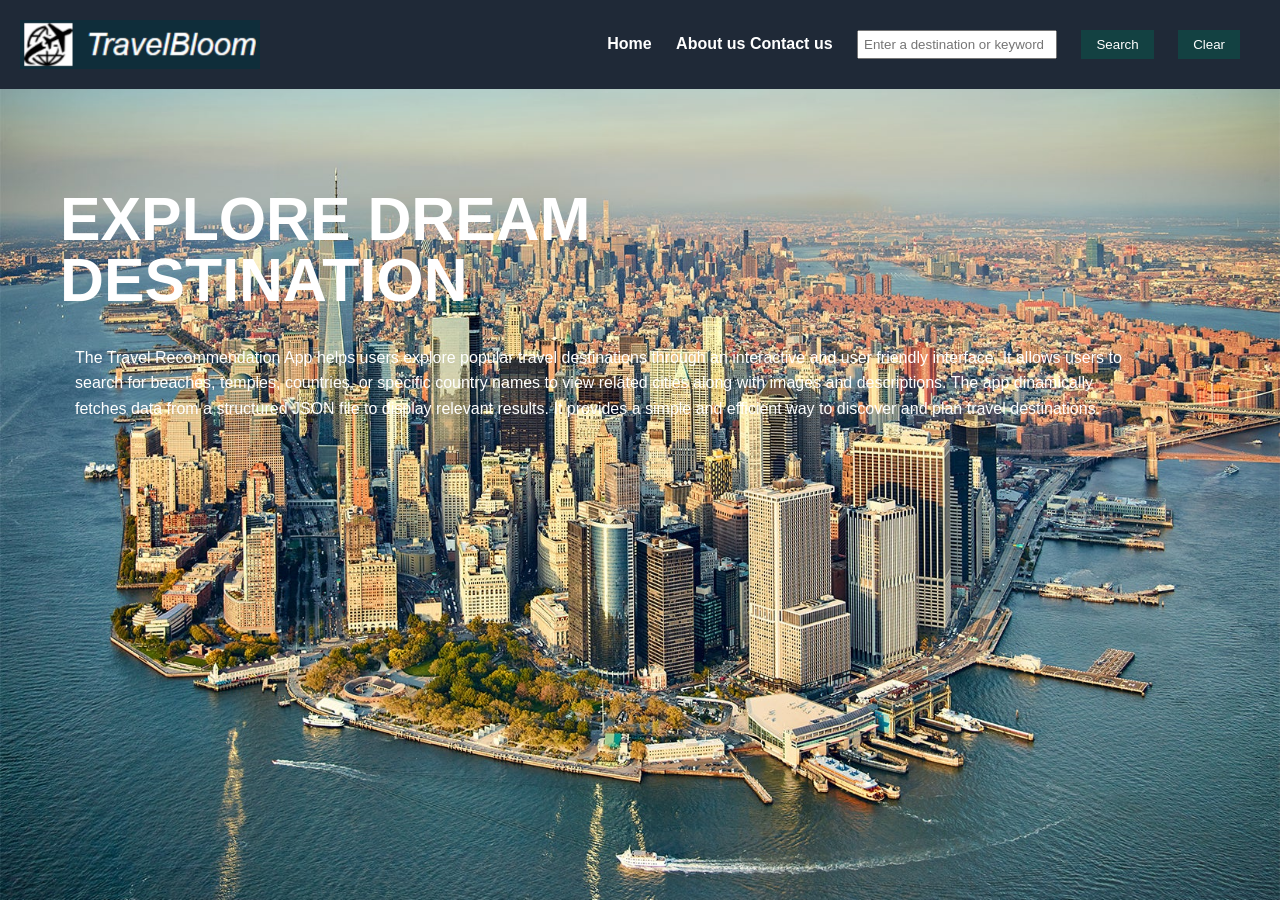
<file: index.html>
<!DOCTYPE html>
<html lang="en">
<head>
  <meta charset="UTF-8">
  <title>TravelBloom</title>
  <link rel="stylesheet" href="./travel_recommendation.css">
</head>
<body>
    <nav>
        <img src="travel_bloom_logo.png" width="240" alt="Travel Bloom Logo"/>
        <ul>
          <li><a href="./index.html" id="home">Home </a></li
          <li><a href="./about_us.html" id="aboutUs">About us</a></li>
          <li><a href="./contact_us.html" id="contactUs">Contact us </a></li>
          <li><input type="text" id="searchInput" placeholder="Enter a destination or keyword">  </li>
          <li><button id='btnSearch'>Search</button></li>
          <li><button id='btnReset'>Clear</button></li>
        </ul>
    </nav>
    <section id="homeIntro" class="home-intro">
    <div class="title">
        <h1>EXPLORE DREAM DESTINATION</h1>
    </div>
    <div class="text">
        The Travel Recommendation App helps users explore popular travel destinations through an interactive
        and user friendly interface. It allows users to search for beaches, temples, countries, or specific
        country names to view related cities along with images and descriptions. The app dinamically fetches
        data from a structured JSON file to display relevant results. It provides a simple and efficient way
        to discover and plan travel destinations.
    </div>
    </section>
    
    <section class="recommendations"></section>
    
    <script src="./travel_recommendation.js"></script>
</body>
</file>
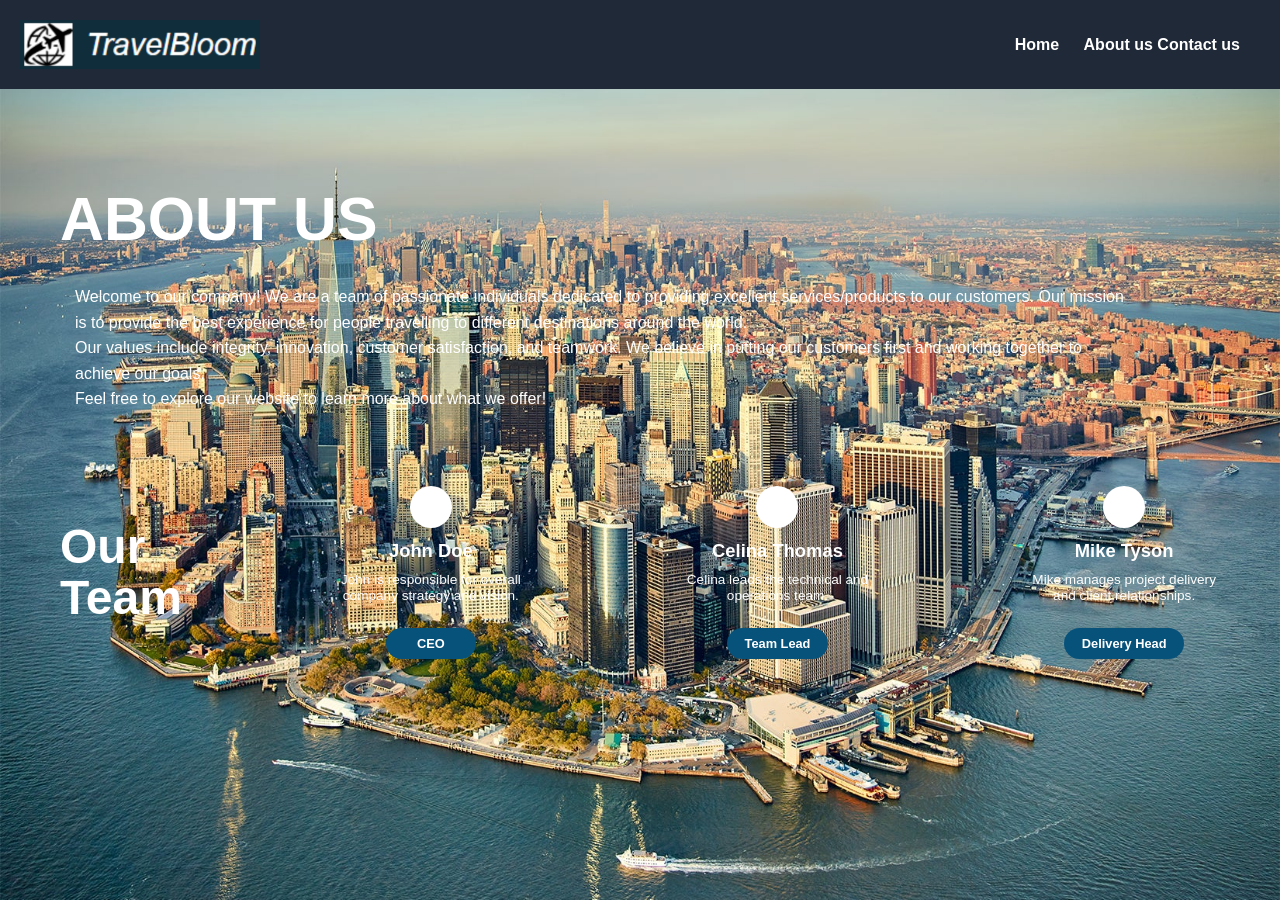
<file: about_us.html>
<!DOCTYPE html>
<html lang="en">
<head>
  <meta charset="UTF-8">
  <title>TravelBloom</title>
  <link rel="stylesheet" href="./travel_recommendation.css">
</head>
<body>
    <nav>
        <img src="travel_bloom_logo.png" width="240" alt="Travel Bloom Logo"/>
        <ul>
          <li><a href="./index.html" id="home">Home </a></li
          <li><a href="./about_us.html" id="aboutUs">About us</a></li>
          <li><a href="./contact_us.html" id="contactUs">Contact us </a></li>
        </ul>
    </nav>
    <div class="title">
        <h1>ABOUT US</h1>
    </div>
    <div class="text">
        Welcome to our company! We are a team of passionate individuals dedicated to providing excellent
        services/products to our customers. Our mission is to provide the best experience for people travelling
        to different destinations around the world.<br>
        Our values include integrity, innovation, customer satisfaction, and teamwork. We believe in putting our
        customers first and working together to achieve our goals.<br>
        Feel free to explore our website to learn more about what we offer!
    </div>
  
<section class="team-section">
  <div class="team-title">
    <h2>Our<br />Team</h2>
  </div>

  <div class="team-members">
    <article class="team-member">
      <div class="member-icon">
        <i class="fa-solid fa-user"></i>
      </div>

      <h3>John Doe</h3>

      <p>
        John is responsible for overall company strategy and vision.
      </p>

      <span class="member-role">CEO</span>
    </article>

    <article class="team-member">
      <div class="member-icon">
        <i class="fa-solid fa-user"></i>
      </div>

      <h3>Celina Thomas</h3>

      <p>
        Celina leads the technical and operations team.
      </p>

      <span class="member-role">Team Lead</span>
    </article>

    <article class="team-member">
      <div class="member-icon">
        <i class="fa-solid fa-user"></i>
      </div>

      <h3>Mike Tyson</h3>

      <p>
        Mike manages project delivery and client relationships.
      </p>

      <span class="member-role">Delivery Head</span>
    </article>
  </div>
</section>
</body>
</file>
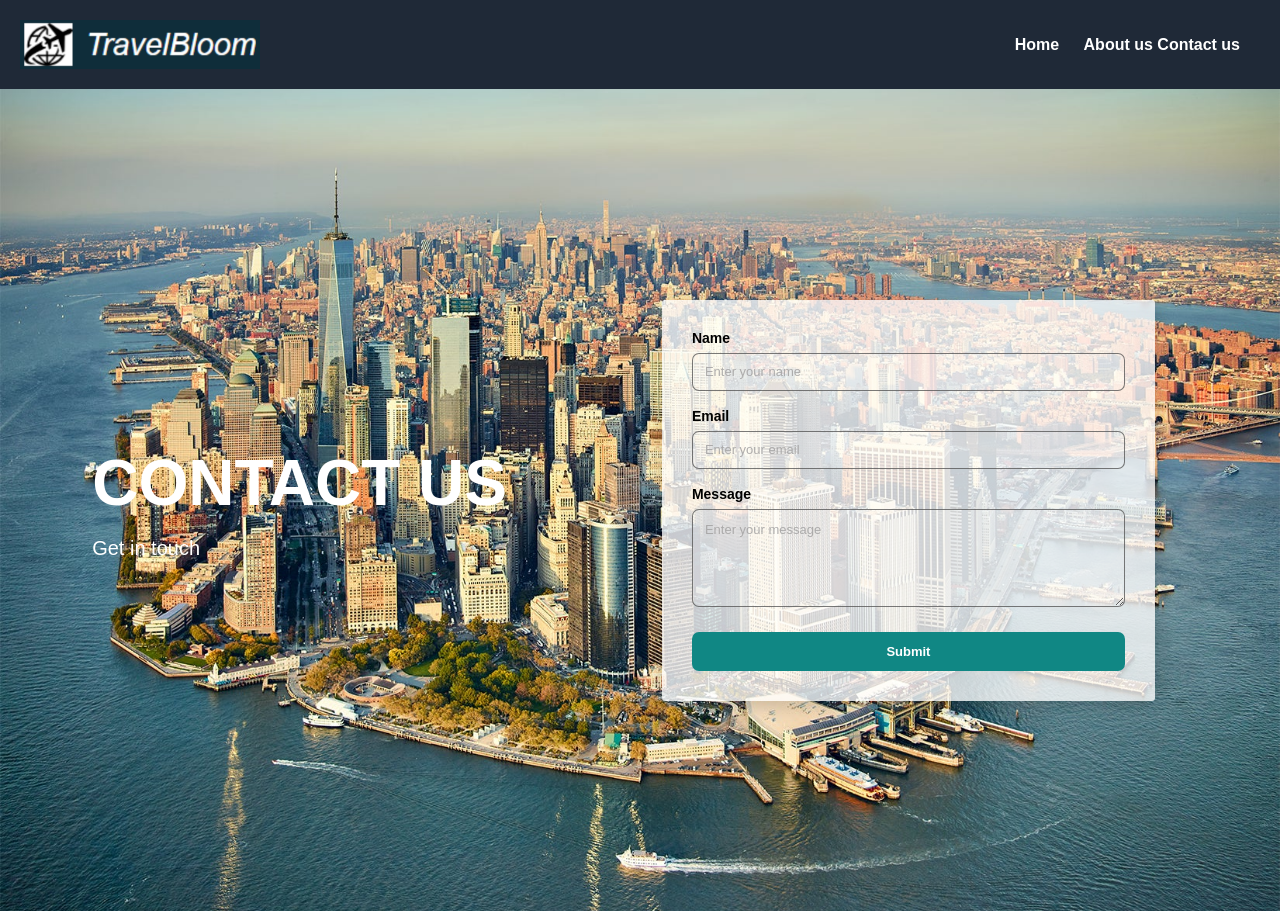
<file: contact_us.html>
<!DOCTYPE html>
<html lang="en">
<head>
  <meta charset="UTF-8">
  <title>TravelBloom</title>
  <link rel="stylesheet" href="./travel_recommendation.css">
</head>
<body>
    <nav>
        <img src="travel_bloom_logo.png" width="240" alt="Travel Bloom Logo"/>
        <ul>
          <li><a href="./index.html" id="home">Home </a></li
          <li><a href="./about_us.html" id="aboutUs">About us</a></li>
          <li><a href="./contact_us.html" id="contactUs">Contact us </a></li>
        </ul>
    </nav>

  <main class="contact-content">
  <section class="contact-introduction">
    <h1>CONTACT US</h1>
    <p>Get in touch</p>
  </section>

  <section class="contact-form-container">
    <form class="contact-form">

      <div class="form-group">
        <label for="name">Name</label>
        <input
          type="text"
          id="name"
          name="name"
          placeholder="Enter your name"
          required
        >
      </div>

      <div class="form-group">
        <label for="email">Email</label>
        <input
          type="email"
          id="email"
          name="email"
          placeholder="Enter your email"
          required
        >
      </div>

      <div class="form-group">
        <label for="message">Message</label>
        <textarea
          id="message"
          name="message"
          placeholder="Enter your message"
          required
        ></textarea>
      </div>

      <button type="submit" onclick="thankyou()">Submit</button>

    </form>
    <script>
        function thankyou(){
            alert('Thank you for contacting us!')
            resetForm()
        }
        function resetForm() {
		  document.getElementById("name").value = "";
		  document.getElementById("email").value = "";
		  document.getElementById("message").value = "";
		}
      </script>
  </section>
</main>
</body>
</file>
<file: travel_recommendation.css>
/* Basic CSS for the navigation bar */

*{
    margin: 0;
    padding: 0;
    box-sizing: border-box;
}
nav {
    background-color: #1F2937;
    padding: 20px;
    display: flex;
    align-items: center;
    justify-content: space-between;
    
  }
  
  nav ul {
    list-style-type: none;
    /* padding: 0; */
  }
  
  nav ul li {
    display: inline;
    margin-right: 20px;
  }
  
  nav a {
    text-decoration: none;
    color: #ffffff;
    font-weight: bold;
  }

.home-intro.is-hidden {
    display: none;
}

/* Basic CSS for the form elements */
body {
    font-family: Arial, sans-serif;
    background-image: url('New-York-City-From-Above_1946x.jpg');
    background-size: cover;
    /* margin: 20px; */
  }
  
  h1 {
    margin-bottom: 20px;
  }
  
  div {
    margin-bottom: 10px;
  }

  div.title {
    margin-left: 60px;
    margin-top: 100px;
    font-size: xx-large;
    font-weight: bold;
    width: 50%
  }
  
  div.text {
    margin-left: 60px;
    margin-top: 20px;
    width: 85%
  }

.title h1 {
  margin: 10px auto 12px;

  color: #ffffff;
  font-family: Arial, sans-serif;
  font-size: 3.8rem;
  font-weight: 700;
  line-height: 1;
  text-align: left;
}

/* Bloc contenant le texte de présentation */
.text {
  width: 85%;
  min-height: 181px;
  margin: 0 auto;
  padding: 14px 15px 20px;

  box-sizing: border-box;

  color: #ffffff;
  font-family: Arial, sans-serif;
  font-size: 16px;
  font-weight: 400;
  line-height: 1.6;
  text-align: left;
}

/* Si le contenu du bloc est composé de paragraphes */
.text p {
  margin: 0 0 3px;
}

.text p:last-child {
  margin-bottom: 0;
}

 .team-section {
  position: relative;
  display: flex;
  align-items: center;
  min-height: 210px;
  margin-left: 60px;
  padding-right: 5px;
  padding-top: 35px;
  color: #ffffff;
  overflow: hidden;
}

.team-title {
  flex: 0 0 220px;
  display: flex;
  align-items: center;
}

.team-title h2 {
  margin: 0;
  color: #ffffff;
  font-size: 3rem;
  font-weight: 700;
  line-height: 1.05;
}

.team-members {
  flex: 1;
  display: grid;
  grid-template-columns: repeat(3, 1fr);
  gap: 45px;
  align-items: center;
  text-align: center;
}

.team-member {
  display: flex;
  flex-direction: column;
  align-items: center;
  min-width: 0;
}

.member-icon {
  display: flex;
  align-items: center;
  justify-content: center;
  width: 42px;
  height: 42px;
  margin-bottom: 12px;
  border-radius: 50%;
  background-color: #ffffff;
  color: #001f35;
  font-size: 22px;
}

.team-member h3 {
  margin: 0 0 10px;
  color: #ffffff;
  font-size: 1.15rem;
  font-weight: 700;
}

.team-member p {
  max-width: 190px;
  min-height: 42px;
  margin: 0 0 14px;
  color: #ffffff;
  font-size: 0.85rem;
  line-height: 1.15;
}

.member-role {
  display: inline-block;
  min-width: 90px;
  padding: 8px 18px;
  border-radius: 18px;
  background-color: #07527b;
  color: #ffffff;
  font-size: 0.8rem;
  font-weight: 600;
}

  label {
    display: inline-block;
    width: 100px;
  }
  
  input[type="text"],
  input[type="number"],
  select {
    width: 200px;
    padding: 5px;
  }
  
  button {
    padding: 7px 15px;
    background-color: #0e4d48ac;
    color: white;
    border: none;
    cursor: pointer;
  }
  
  button:hover {
    background-color: #45a049;
  }
  
  .contact-content {
  position: relative;

  display: flex;
  align-items: center;

  min-height: calc(100vh - 78px);
  padding: 0 7.2%;
  box-sizing: border-box;
  }

.contact-introduction {
  width: 52%;
  padding-top: 10px;
}

.contact-introduction h1 {
  margin: 0 0 22px;

  color: #ffffff;
  font-size: clamp(3.2rem, 5vw, 4.5rem);
  font-weight: 700;
  line-height: 1;
}

.contact-introduction p {
  margin: 0;

  color: #ffffff;
  font-size: 20px;
}

.contact-form-container {
  width: 525px;
  max-width: 45%;

  padding: 30px;
  box-sizing: border-box;

  /*
    Fond blanc transparent :
    plus la dernière valeur est faible,
    plus l'image apparaît.
  */
  background-color: rgba(255, 255, 255, 0.78);

  border-radius: 3px;

  /*
    Aucune bordure rouge.
    Cette légère ombre permet seulement de détacher
    le formulaire de l'image.
  */
  box-shadow: 0 5px 18px rgba(0, 0, 0, 0.18);
}

/* Formulaire */
.contact-form {
  width: 100%;
}

.form-group {
  margin-bottom: 17px;
}

.form-group label {
  display: block;
  margin-bottom: 7px;

  color: #000000;
  font-size: 14px;
  font-weight: 600;
}

.form-group input,
.form-group textarea {
  display: block;
  width: 100%;
  box-sizing: border-box;

  padding: 12px;

  border: 1px solid rgba(78, 78, 78, 0.75);
  border-radius: 7px;
  outline: none;

  background-color: rgba(255, 255, 255, 0.16);

  color: #000000;
  font-family: inherit;
  font-size: 13px;

  transition: border-color 0.2s ease, background-color 0.2s ease;
}

.form-group input {
  height: 38px;
}

.form-group textarea {
  min-height: 98px;
  resize: vertical;
}

.form-group input::placeholder,
.form-group textarea::placeholder {
  color: rgba(165, 164, 164, 0.9);
}

.form-group input:focus,
.form-group textarea:focus {
  border-color: #0c8c89;
  background-color: rgba(255, 255, 255, 0.25);
}

/* Bouton d'envoi */
.contact-form button {
  width: 100%;
  height: 39px;
  margin-top: 8px;

  border: none;
  border-radius: 7px;

  background-color: #108784;

  color: #ffffff;
  font-size: 13px;
  font-weight: 700;

  cursor: pointer;
  transition: background-color 0.2s ease, transform 0.2s ease;
}

.contact-form button:hover {
  background-color: #08716f;
  transform: translateY(-1px);
}

.recommendation-results {
  position: absolute;
  top: 105px;
  left: 120px;
  right: 40px;
  z-index: 2;
}

.results-title {
  margin: 0 0 42px;

  color: #d87500;
  font-size: 32px;
  font-weight: bold;
}

.results-list {
  display: flex;
  flex-wrap: wrap;
  gap: 22px;
}

.recommendation-card {
  width: 350px;
  overflow: hidden;

  border-radius: 8px;
  background-color: #ffffff;
  box-shadow: 0 3px 10px rgba(0, 0, 0, 0.25);
}

.recommendation-image {
  display: block;
  width: 100%;
  height: 200px;

  object-fit: cover;
}

.recommendation-info {
  padding: 0 12px 15px;

  color: #001f3f;
  text-align: center;
}

.recommendation-info h3 {
  margin: 0 0 5px;

  font-size: 21px;
  line-height: 1.1;
}

.recommendation-info p {
  min-height: 42px;
  margin: 0;

  font-size: 16px;
  line-height: 1.2;
}

.search-message {
  color: #ffffff;
  font-size: 20px;
}

.recommendations {
    transition: opacity 0.3s ease;
  }
  
  .home-intro.is-hidden + .recommendations {
    margin-top: 40px;
  }
</file>
